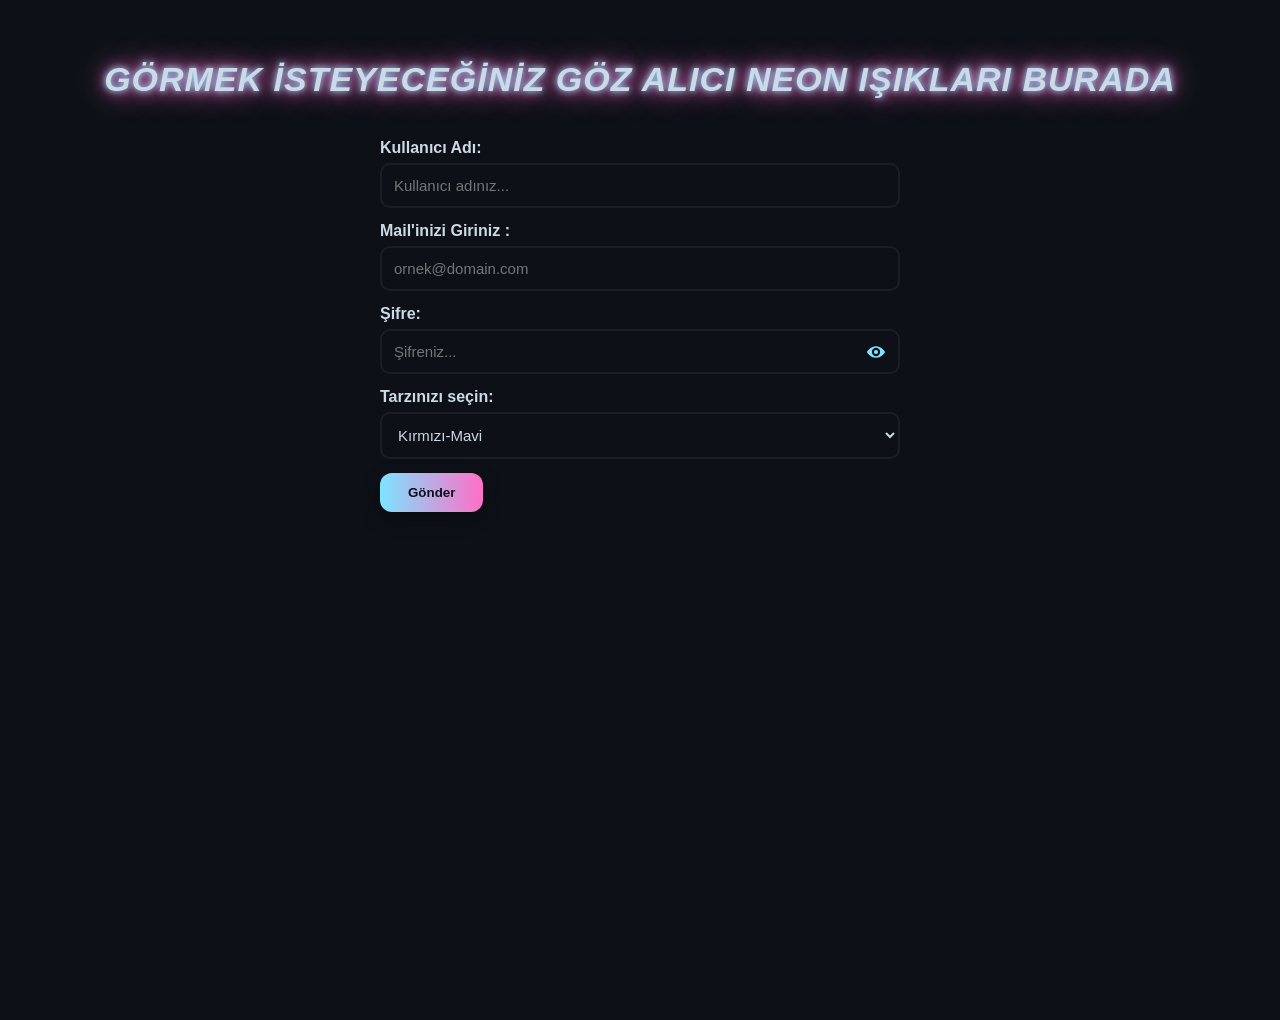
<file: index.html>
<!DOCTYPE html>
<html lang="tr">
<head>
    <meta charset="UTF-8">
    <meta name="viewport" content="width=device-width, initial-scale=1.0">
    <title>Insomnia Playground</title>
    <link rel="icon" href="icon.png" type="image/png">
    <link rel="stylesheet" href="neon.css">
    <script src="neon.js" defer></script>
</head>
<body class="">
    <h1 class="neon-title"><strong><i>GÖRMEK İSTEYECEĞİNİZ GÖZ ALICI NEON IŞIKLARI BURADA</i></strong></h1>

    <div class="form-row">
        <label for="username">Kullanıcı Adı:</label>
        <input type="text" id="username" name="username" placeholder="Kullanıcı adınız...">
    </div>

    <div class="form-row">
        <label for="mail">Mail'inizi Giriniz :</label>
        <input type="email" id="mail" name="mail" placeholder="ornek@domain.com">
    </div>

    <div class="form-row">
        <label for="password">Şifre:</label>
        <div class="password-wrapper">
            <input type="password" id="password" name="password" placeholder="Şifreniz...">
            <button type="button" id="togglePassword" class="eye-btn" aria-label="Şifreyi göster/gizle">
                <!-- Basit svg göz ikonu; js ile class değiştirilecek -->
                <svg id="eyeOpen" viewBox="0 0 24 24" width="20" height="20" xmlns="http://www.w3.org/2000/svg" aria-hidden="true">
                    <path fill="currentColor" d="M12 5c-7 0-11 7-11 7s4 7 11 7 11-7 11-7-4-7-11-7zm0 12a5 5 0 1 1 0-10 5 5 0 0 1 0 10z"/>
                    <circle cx="12" cy="12" r="2.5" fill="currentColor"/>
                </svg>
                <svg id="eyeClosed" viewBox="0 0 24 24" width="20" height="20" xmlns="http://www.w3.org/2000/svg" aria-hidden="true" style="display:none">
                    <path fill="currentColor" d="M2 3l19 19-1.5 1.5L.5 4.5 2 3zm9.5 6.5c.5.5.5 1.2.5 1.8 0 .6 0 1.3-.5 1.8l-3-3c.5-.6 1.2-1 1.8-1zM12 5c7 0 11 7 11 7-1.5 2.6-4 4.6-6.8 5.8l-1.7-1.7C16.8 15.6 18.6 14 19.9 12c-1.2-2-3.2-3.6-5.6-4.3L12 6.8V5z"/>
                </svg>
            </button>
        </div>
    </div>

    <div class="form-row">
        <label for="renkler">Tarzınızı seçin:</label>
        <select id="renkler" name="renkler">
            <option value="kirmizi-mavi">Kırmızı-Mavi</option>
            <option value="su-yesili-su-mavisi">Su Yeşili - Su Mavisi</option>
            <option value="sari-kirmizi">Sarı - Kırmızı</option>
            <option value="mavi-pembe">Mavi - Pembe</option>
            <option value="pembe-mor">Pembe - Mor</option>
        </select>
    </div>

    <div class="form-row">
        <button type="button" id="gonder" class="neon-btn">Gönder</button>
    </div>
</body>
</html>
</file>
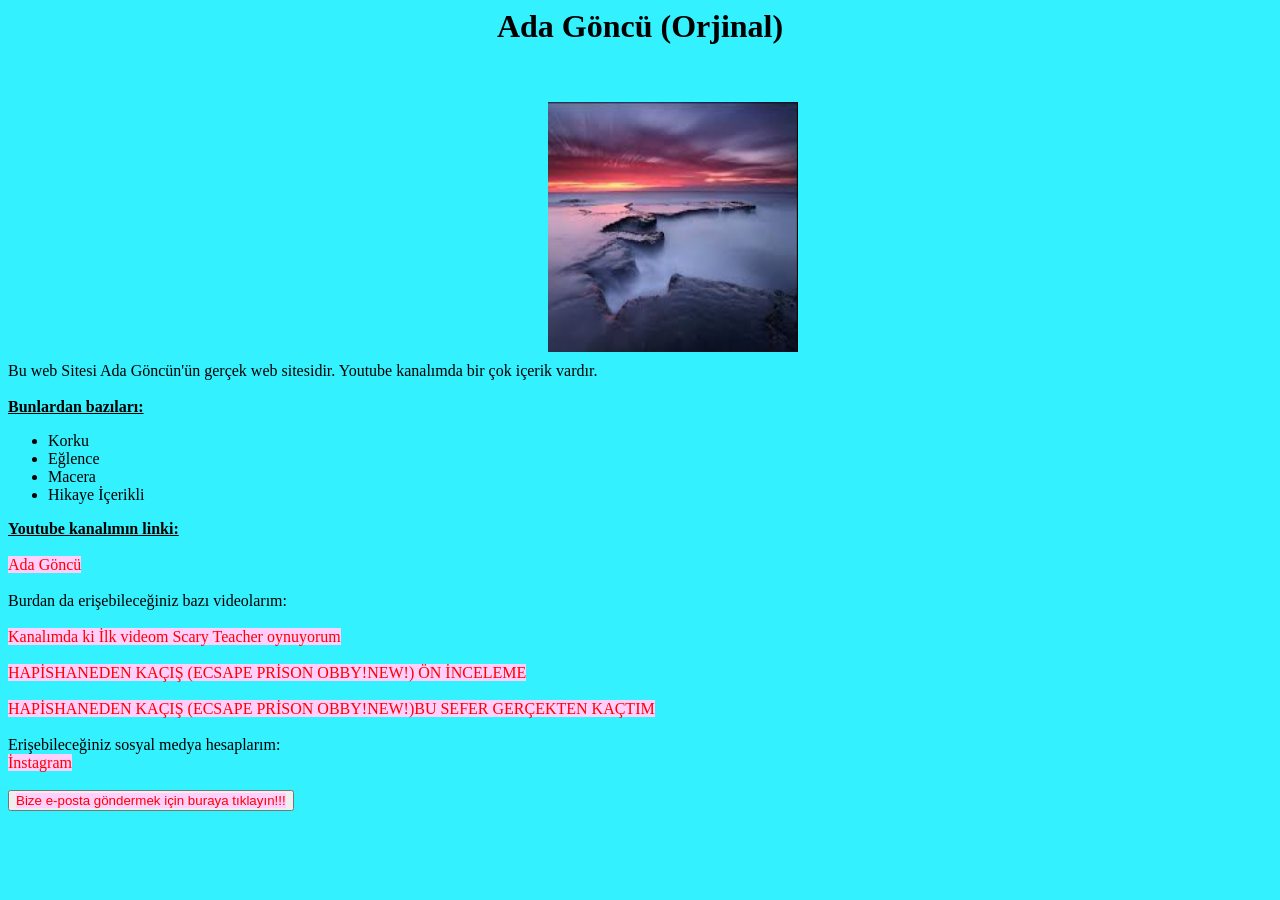
<file: adayeni2.html>
<html>
<head>
<link rel="stylesheet"href="adayeni2.css">
</head>
<body>
<header>
<center><h1>Ada Göncü (Orjinal) </h1></center>
<br><br>
 <img src="indir.jpg"; id="resim1";/> 
</header>
Bu web Sitesi Ada Göncün'ün gerçek web sitesidir. Youtube kanalımda bir çok içerik vardır.
<br>
<br>
<u><b>Bunlardan bazıları:</b></u>
<ul>
<li> Korku </li>
<li> Eğlence </li>
<li> Macera </li>
<li> Hikaye İçerikli </li>
</ul>
<u><b>Youtube kanalımın linki:</b></u>
<br><br>
<a href="https://www.youtube.com/channel/UCzG6GG5sqrnVlBbBbZJn_gw" target="_blank">Ada Göncü</a>
<br>
<br>
Burdan da erişebileceğiniz bazı videolarım:
<br><br>
<a href ="https://www.youtube.com/watch?v=B-8kILqtDLs"target="_blank">Kanalımda ki İlk videom Scary Teacher oynuyorum</a>
<br>
<br>
<a href="https://www.youtube.com/watch?v=eRdFYx4iiqc"target="_blank">HAPİSHANEDEN KAÇIŞ (ECSAPE PRİSON OBBY!NEW!) ÖN İNCELEME </a>
<br>
<br>
<a href="https://www.youtube.com/watch?v=ISWBMYhAJ9w"target="_blank">HAPİSHANEDEN KAÇIŞ (ECSAPE PRİSON OBBY!NEW!)BU SEFER GERÇEKTEN KAÇTIM </a>
<br>
<br>
Erişebileceğiniz sosyal medya hesaplarım:
<br>
<a href="https://www.instagram.com/adagoncu45/"target="_blank">İnstagram</a>
<br>
<br>
<button>
<a href="mailto:adagoncu@gmail.com?subject="HTML link">Bize e-posta göndermek için buraya tıklayın!!!</a>
</button>
</body>
</html>
</file>
<file: neon.css>
/* ---------- Temel değişkenler (varsayılan) ---------- */
:root {
    --bg-gradient: linear-gradient(135deg, #0d1117 0%, #0d1117 100%);
    --page-text: #cdd9e5;
    --accent: #7ce4ff;
    --accent2: #ff6ec7;
    --input-bg: #0d1117;
    --input-text: #cdd9e5;
}

/* Temaya göre değişen değişkenler */
body.kirmizi-mavi {
    --bg-gradient: linear-gradient(135deg, #ff0040 0%, #0040ff 100%);
    --page-text: #ffffff;
    --input-text: #ffffff;
    --accent: #ff6a88;
    --accent2: #4fb1ff;
}
body.su-yesili-su-mavisi {
    --bg-gradient: linear-gradient(135deg, #00ffc2 0%, #00c0ff 100%);
    --page-text: #06121a;
    --input-text: #06121a;
    --accent: #00ffd1;
    --accent2: #00c4ff;
}
body.sari-kirmizi {
    --bg-gradient: linear-gradient(135deg, #ffea00 0%, #ff0040 100%);
    --page-text: #06121a;
    --input-text: #06121a;
    --accent: #ffd400;
    --accent2: #ff4a6e;
}
body.mavi-pembe {
    --bg-gradient: linear-gradient(135deg, #0040ff 0%, #ff40ff 100%);
    --page-text: #ffffff;
    --input-text: #ffffff;
    --accent: #7fb2ff;
    --accent2: #ff7bd8;
}
body.pembe-mor {
    --bg-gradient: linear-gradient(135deg, #ff40ff 0%, #800080 100%);
    --page-text: #ffffff;
    --input-text: #ffffff;
    --accent: #ff8ae6;
    --accent2: #b37fff;
}

/* ---------- Sayfa düzeni ---------- */
body {
    margin: 0;
    min-height: 100vh;
    font-family: 'Segoe UI', Roboto, Arial, sans-serif;
    background: var(--bg-gradient);
    color: var(--page-text);
    text-align: center;
    padding: 60px 20px;
    transition: background 0.6s ease, color 0.5s ease;
}

/* Neon başlık */
.neon-title {
    font-size: 34px;
    margin: 0 0 40px 0;
    letter-spacing: 1px;
    color: var(--page-text);
    text-shadow:
        0 0 6px var(--accent),
        0 0 14px var(--accent2),
        0 0 30px var(--accent2);
    transition: text-shadow 0.4s ease;
}

/* Form satırları */
.form-row {
    margin: 14px auto;
    max-width: 520px;
    text-align: left;
}

/* Label */
.form-row label {
    display: block;
    margin-bottom: 6px;
    font-weight: 600;
    color: var(--page-text);
}

/* Input / select / button ortak stil */
input[type="text"],
input[type="email"],
input[type="password"],
select {
    width: 100%;
    box-sizing: border-box;
    padding: 12px 44px 12px 12px; /* password için yer bırak */
    border-radius: 10px;
    border: 2px solid rgba(255,255,255,0.06);
    background: var(--input-bg);
    color: var(--input-text);
    font-size: 15px;
    outline: none;
    transition: box-shadow 0.25s ease, border-color 0.25s ease, color 0.25s ease, background 0.25s ease;
}

/* Select daha dar padding */
select {
    padding-right: 12px;
}

/* Hover / focus (neon glow) */
input:focus, select:focus {
    border-color: var(--accent);
    box-shadow: 0 0 12px var(--accent), 0 0 28px var(--accent2);
    color: var(--input-text);
}

/* Buton */
.neon-btn {
    display: inline-block;
    padding: 12px 28px;
    border-radius: 12px;
    background: linear-gradient(90deg, var(--accent), var(--accent2));
    color: #0d1117;
    border: none;
    font-weight: 700;
    cursor: pointer;
    box-shadow: 0 6px 18px rgba(0,0,0,0.4), 0 0 18px rgba(255,255,255,0.03) inset;
    transition: transform 0.15s ease, box-shadow 0.15s ease, opacity 0.15s ease;
}

/* Buton hover etkisi */
.neon-btn:hover {
    transform: translateY(-3px);
    box-shadow: 0 10px 30px rgba(0,0,0,0.5), 0 0 24px var(--accent);
}

/* ---------- Şifre göz butonu ---------- */
.password-wrapper {
    position: relative;
    display: block;
}

.password-wrapper input {
    padding-right: 48px; /* sağda göz butonu için boşluk */
}

.eye-btn {
    position: absolute;
    right: 8px;
    top: 50%;
    transform: translateY(-50%);
    border: none;
    background: transparent;
    padding: 6px;
    display: inline-flex;
    align-items: center;
    justify-content: center;
    cursor: pointer;
    color: var(--accent);
    border-radius: 6px;
    transition: background 0.15s ease, transform 0.08s ease;
}
.eye-btn:hover {
    background: rgba(255,255,255,0.03);
    transform: translateY(-50%) scale(1.05);
}
/* svg currentColor kullanıyor -> otomatik renk alır */

/* Responsive küçük ekran */
@media (max-width: 520px) {
    .neon-title { font-size: 22px; }
    .form-row { padding: 0 10px; }
}

/* Küçük estetik detay: seçili tema uygulandığı zaman input'ların sınırına daha belirgin glow */
body.kirmizi-mavi input:focus,
body.su-yesili-su-mavisi input:focus,
body.sari-kirmizi input:focus,
body.mavi-pembe input:focus,
body.pembe-mor input:focus {
    box-shadow: 0 0 14px var(--accent), 0 0 30px var(--accent2);
}
/* Küçük ekranlar - telefon */
@media (max-width: 600px) {
    .neon-title { font-size: 22px; text-align: center; }
    .form-row { width: 90%; margin: 10px auto; }
    input, select, .neon-btn { font-size: 14px; padding: 10px; }
    .password-wrapper input { padding-right: 40px; }
}

/* Tabletler için */
@media (min-width: 601px) and (max-width: 900px) {
    .neon-title { font-size: 28px; }
    .form-row { width: 80%; margin: 12px auto; }
    input, select, .neon-btn { font-size: 15px; padding: 12px; }
}
</file>
<file: adayeni2.css>
body{background-color:#33f1ff;}
a:link{background-color:ffcffe;text-decoration:none;color:red;}
a:hover{font-size:22px;color:red;}
#resim1
{
	height:250px;
width:250px;
margin:0 20px 5px 520px;
	padding:0 20px 5px 20px; 
}
</file>
